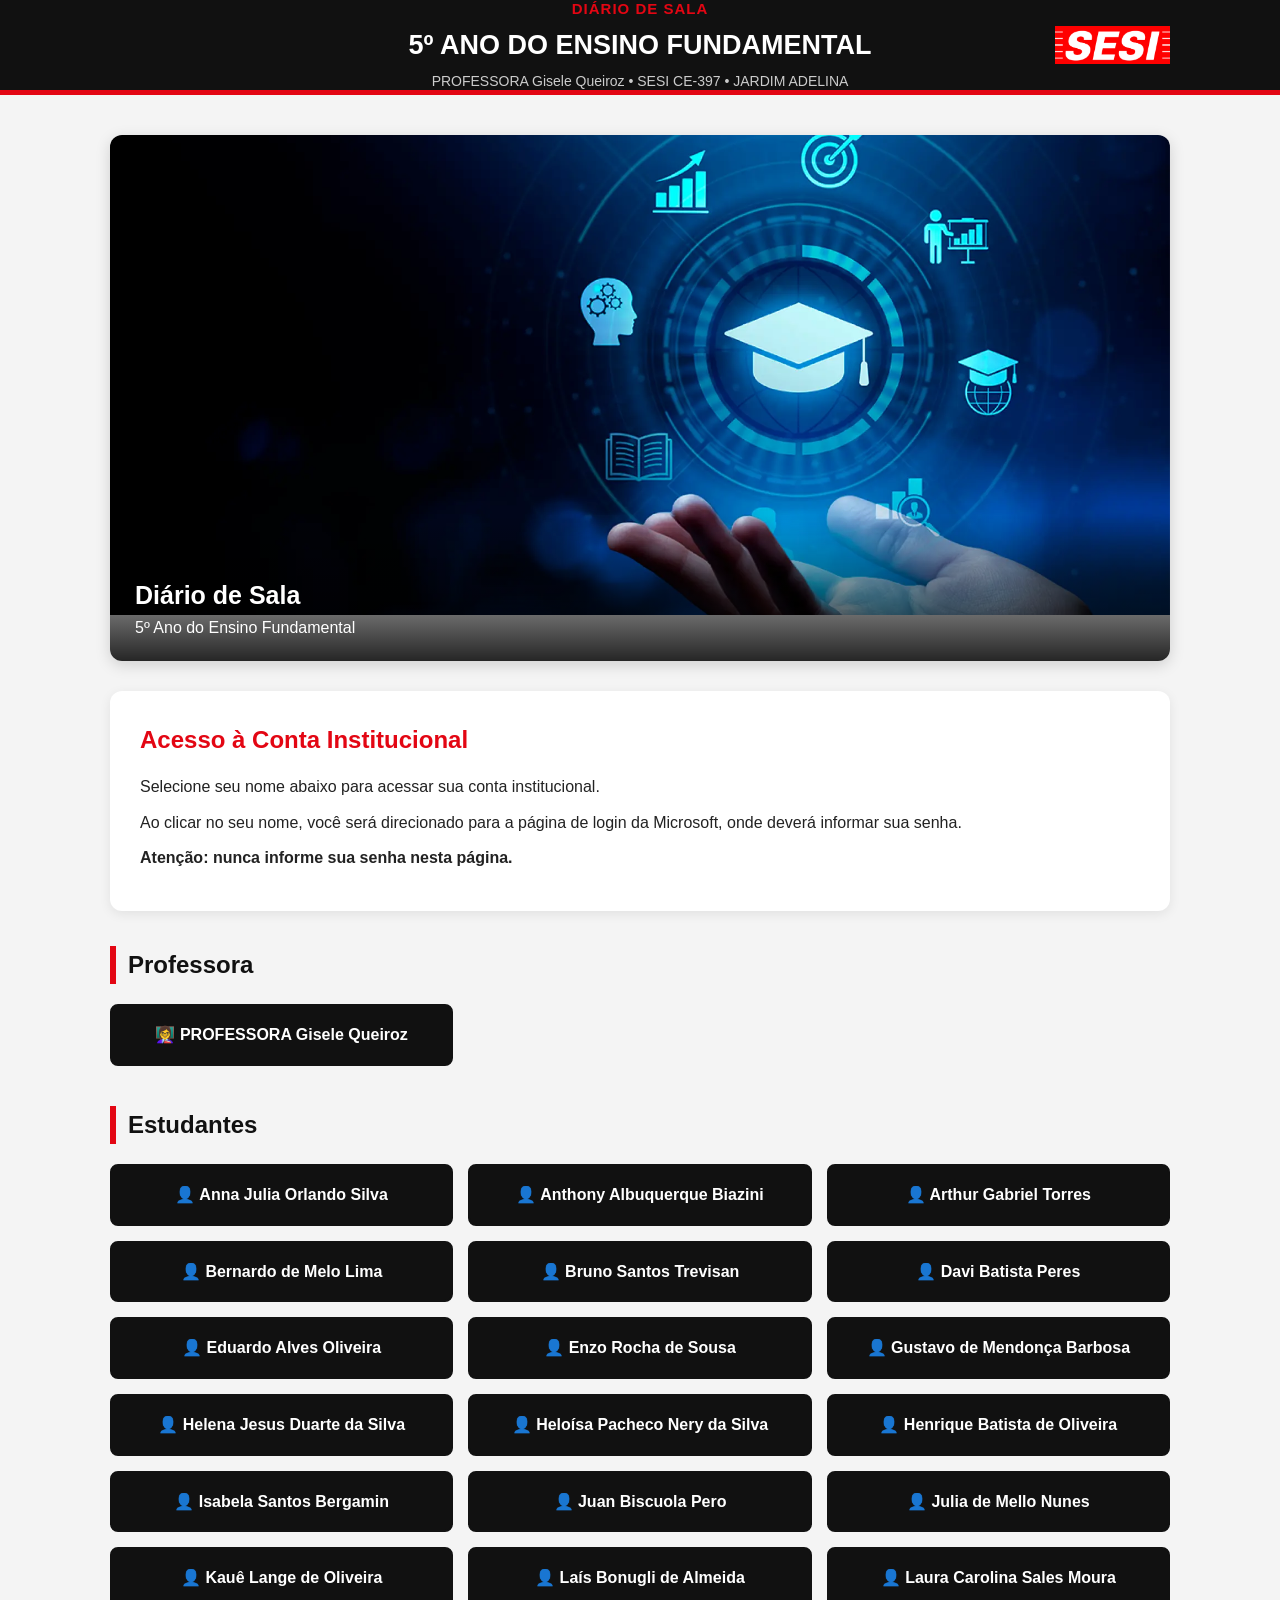
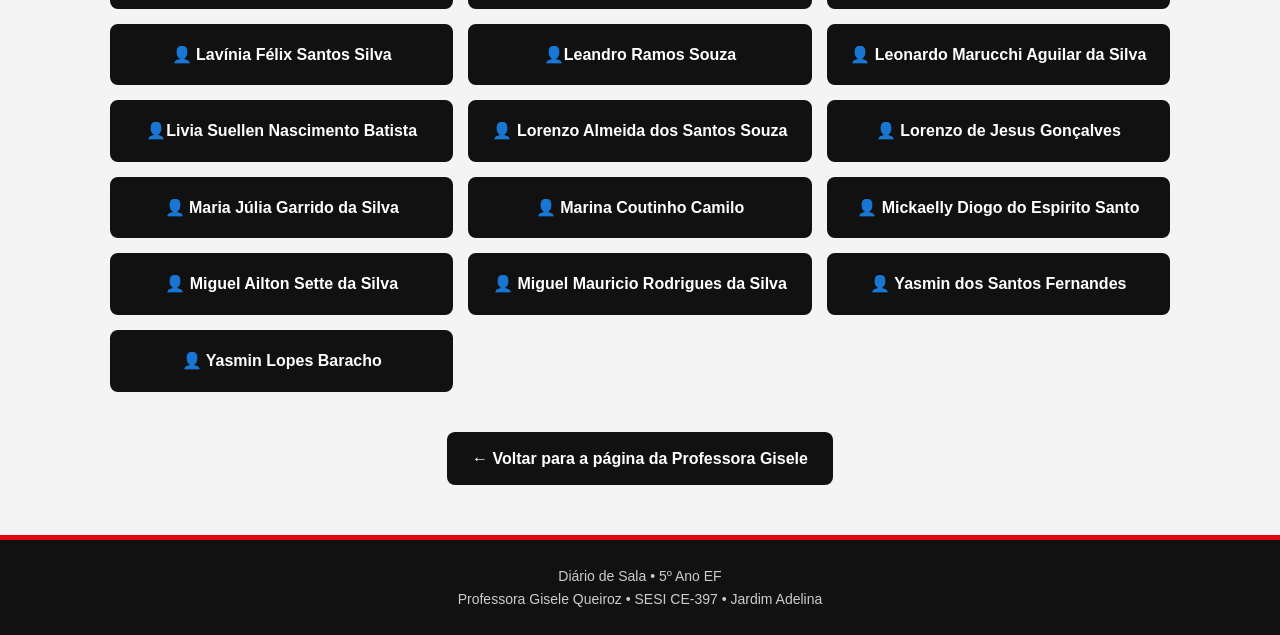
<file: diario-5ano-ef.html>
<!DOCTYPE html>
<html lang="pt-BR">

<head>

    <meta charset="UTF-8">

    <meta name="viewport" content="width=device-width, initial-scale=1.0">

    <title>Diário de Sala | 5º Ano EF</title>

    <link rel="stylesheet" href="style.css">

</head>


<body>


    <!-- =====================================================
         CABEÇALHO
         ===================================================== -->

    <header class="header">

        <div class="header-content">


            <div class="identidade">

                <div class="nome-professora">
                    DIÁRIO DE SALA
                </div>

                <h1>
                    5º ANO DO ENSINO FUNDAMENTAL
                </h1>

                <div class="escola">
                    PROFESSORA Gisele Queiroz • SESI CE-397 • JARDIM ADELINA
                </div>

            </div>


            <!-- =================================================
                 LOGO SESI

                 📸 LOGO DO SESI

                 Caminho:
                 imagens/logo-sesi_vermelho.jpg
                 ================================================= -->

            <img
                src="logo-sesi_vermelho.jpg"
                alt="SESI"
                class="logo-sesi"
            >

        </div>

    </header>



    <!-- =====================================================
         CONTEÚDO PRINCIPAL
         ===================================================== -->

    <main class="container">


        <!-- =================================================
             FOTO DA TURMA

             📸 FOTO DA TURMA

             Coloque a foto em:
             imagens/gisele-diario.jpg
             ================================================= -->

        <section class="foto-principal">

            <img
                src="barba-tec.webp"
                alt="Turma do 5º Ano EF"
            >

            <div class="foto-legenda">

                <h2>
                    Diário de Sala
                </h2>

                <p>
                    5º Ano do Ensino Fundamental
                </p>

            </div>

        </section>



        <!-- =================================================
             MENSAGEM
             ================================================= -->

        <section class="mensagem">

            <h2>
                Acesso à Conta Institucional
            </h2>

            <p>
                Selecione seu nome abaixo para acessar sua conta
                institucional.
            </p>

            <p>
                Ao clicar no seu nome, você será direcionado para
                a página de login da Microsoft, onde deverá informar
                sua senha.
            </p>

            <p>
                <strong>
                    Atenção: nunca informe sua senha nesta página.
                </strong>
            </p>

        </section>



        <!-- =================================================
             PROFESSORA
             ================================================= -->

        <section class="acessos">

            <h2 class="titulo-secao">
                Professora
            </h2>


            <div class="botoes">


                <!-- PROFESSORA GISELE -->

                <a
                    href="https://login.microsoftonline.com/?login_hint=EMAIL_DA_PROFESSORA"
                    class="botao"
                >
                    👩‍🏫 PROFESSORA Gisele Queiroz
                </a>


            </div>

        </section>



        <!-- =================================================
             ESTUDANTES
             ================================================= -->

        <section class="acessos">

            <h2 class="titulo-secao">
                Estudantes
            </h2>


            <div class="botoes">


                <!-- =================================================
                     ALUNO 01
                     ================================================= -->

                <a
    href="https://login.microsoftonline.com/?login_hint=anna-silva21@portalsesisp.org.br"
    class="botao"
>
    👤 Anna Julia Orlando Silva
</a>


                <!-- =================================================
                     ALUNO 02
                     ================================================= -->

                <a
                    href="https://login.microsoftonline.com/?login_hint=anthonybiazini@portalsesisp.org.br"
                    class="botao"
                >
                    👤 Anthony Albuquerque Biazini	
                </a>


                <!-- ALUNO 03 -->

                <a
                    href="https://login.microsoftonline.com/?login_hint=arthurtorres@portalsesisp.org.br"
                    class="botao"
                >
                    👤 Arthur Gabriel Torres	
                </a>


                <!-- ALUNO 04 -->

                <a
                    href="https://login.microsoftonline.com/?login_hint=bernardo.melo3@portalsesisp.org.br"
                    class="botao"
                >
                    👤 Bernardo de Melo Lima	
                </a>


                <!-- ALUNO 05 -->

                <a
                    href="https://login.microsoftonline.com/?login_hint=brunotrevisan@portalsesisp.org.br"
                    class="botao"
                >
                    👤 Bruno Santos Trevisan	


                <!-- ALUNO 06 -->

                <a
                    href="https://login.microsoftonline.com/?login_hint=davi.peres3@portalsesisp.org.br"
                    class="botao"
                >
                    👤 Davi Batista Peres	
                </a>


                <!-- ALUNO 07 -->

                <a
                    href="https://login.microsoftonline.com/?login_hint=eduardo.aoliveira@portalsesisp.org.br"
                    class="botao"
                >
                    👤 Eduardo Alves Oliveira	
                </a>


                <!-- ALUNO 08 -->

                <a
                    href="https://login.microsoftonline.com/?login_hint=enzo-sousa@portalsesisp.org.br"
                    class="botao"
                >
                    👤 Enzo Rocha de Sousa	
                </a>


                <!-- ALUNO 09 -->

                <a
                    href="https://login.microsoftonline.com/?login_hint=gustavobarbosa@portalsesisp.org.br"
                    class="botao"
                >
                    👤 Gustavo de Mendonça Barbosa	
                </a>


                <!-- ALUNO 10 -->

                <a
                    href="https://login.microsoftonline.com/?login_hint=helena-silva21@portalsesisp.org.br"
                    class="botao"
                >
                    👤	Helena Jesus Duarte da Silva	
                </a>


                <!-- ALUNO 11 -->

                <a
                    href="https://login.microsoftonline.com/?login_hint=heloisa.nery2@portalsesisp.org.br"
                    class="botao"
                >
                    👤 Heloísa Pacheco Nery da Silva	
                </a>


                <!-- ALUNO 12 -->

                <a
                    href="https://login.microsoftonline.com/?login_hint=henrique.boliveira@portalsesisp.org.br"
                    class="botao"
                >
                    👤 Henrique Batista de Oliveira	
                </a>


                <!-- ALUNO 13 -->

                <a
                    href="https://login.microsoftonline.com/?login_hint=isabelabergamin@portalsesisp.org.br"
                    class="botao"
                >
                    👤 Isabela Santos Bergamin	
                </a>


                <!-- ALUNO 14 -->

                <a
                    href="https://login.microsoftonline.com/?login_hint=juanpero@portalsesisp.org.br"
                    class="botao"
                >
                    👤 	Juan Biscuola Pero	
                </a>


                <!-- ALUNO 15 -->

                <a
                    href="https://login.microsoftonline.com/?login_hint=julianunes@portalsesisp.org.br"
                    class="botao"
                >
                    👤 Julia de Mello Nunes	
                </a>


                <!-- ALUNO 16 -->

                <a
                    href="https://login.microsoftonline.com/?login_hint=kaueoliveira@portalsesisp.org.br"
                    class="botao"
                >
                    👤 Kauê Lange de Oliveira	
                </a>


                <!-- ALUNO 17 -->

                <a
                    href="https://login.microsoftonline.com/?login_hint=lais-almeida625@portalsesisp.org.br"
                    class="botao"
                >
                    👤 Laís Bonugli de Almeida	
                </a>


                <!-- ALUNO 18 -->

                <a
                    href="https://login.microsoftonline.com/?login_hint=lauramoura@portalsesisp.org.br"
                    class="botao"
                >
                    👤 Laura Carolina Sales Moura	
                </a>


                <!-- ALUNO 19 -->

                <a
                    href="https://login.microsoftonline.com/?login_hint=laviniafssilva@portalsesisp.org.br"
                    class="botao"
                >
                    👤 Lavínia Félix Santos Silva	
                </a>


                <!-- ALUNO 20 -->

                <a
                    href="https://login.microsoftonline.com/?login_hint=leandro-souza@portalsesisp.org.br"
                    class="botao"
                >
                    👤Leandro Ramos Souza	
                </a>


                <!-- ALUNO 21 -->

                <a
                    href="https://login.microsoftonline.com/?login_hint=leonardo-msilva@portalsesisp.org.br"
                    class="botao"
                >
                    👤 Leonardo Marucchi Aguilar da Silva	
                </a>


                <!-- ALUNO 22 -->

                <a
                    href="https://login.microsoftonline.com/?login_hint=liviabatista@portalsesisp.org.br"
                    class="botao"
                >
                    👤Livia Suellen Nascimento Batista	
                </a>


                <!-- ALUNO 23 -->

                <a
                    href="https://login.microsoftonline.com/?login_hint=lorenacouto@portalsesisp.org.br
                >
                    👤 Lorena Teixeira Couto	
                </a>


                <!-- ALUNO 24 -->

                <a
                    href="https://login.microsoftonline.com/?login_hint=lorenzo-souza953@portalsesisp.org.br"
                    class="botao"
                >
                    👤 Lorenzo Almeida dos Santos Souza	
                </a>


                <!-- ALUNO 25 -->

                <a
                    href="https://login.microsoftonline.com/?login_hint=lorenzogoncalves@portalsesisp.org.br"
                    class="botao"
                >
                    👤 Lorenzo de Jesus Gonçalves	
                </a>


                <!-- ALUNO 26 -->

                <a
                    href="https://login.microsoftonline.com/?login_hint=mariajgsilva@portalsesisp.org.br"
                    class="botao"
                >
                    👤 	Maria Júlia Garrido da Silva	
                </a>


                <!-- ALUNO 27 -->

                <a
                    href="https://login.microsoftonline.com/?login_hint=marinacamilo@portalsesisp.org.br"
                    class="botao"
                >
                    👤 	Marina Coutinho Camilo	


                <!-- ALUNO 28 -->

                <a
                    href="https://login.microsoftonline.com/?login_hint=Emickaelly-santo910@portalsesisp.org.br"
                    class="botao"
                >
                    👤 Mickaelly Diogo do Espirito Santo	
                </a>


                <!-- ALUNO 29 -->

                <a
                    href="https://login.microsoftonline.com/?login_hint=miguel.asilva@portalsesisp.org.br"
                    class="botao"
                >
                    👤 Miguel Ailton Sette da Silva	
                </a>


                <!-- ALUNO 30 -->

                <a
                    href="https://login.microsoftonline.com/?login_hint=miguel-silva21@portalsesisp.org.br"
                    class="botao"
                >
                    👤 	Miguel Mauricio Rodrigues da Silva	
                </a>


                <!-- ALUNO 31 -->

                <a
                    href="https://login.microsoftonline.com/?login_hint=yasminfernandes@portalsesisp.org.br"
                    class="botao"
                >
                    👤 Yasmin dos Santos Fernandes	
                </a>


                <!-- ALUNO 32 -->

                <a
                    href="https://login.microsoftonline.com/?login_hint=yasminbaracho@portalsesisp.org.br"
                    class="botao"
                >
                    👤 Yasmin Lopes Baracho	
                </a>


            </div>

        </section>



        <!-- =================================================
             VOLTAR
             ================================================= -->

        <div class="voltar">

            <a href="gisele-5ano.html">
                ← Voltar para a página da Professora Gisele
            </a>

        </div>


    </main>



    <!-- =====================================================
         RODAPÉ
         ===================================================== -->

    <footer class="footer">

        <p>
            Diário de Sala • 5º Ano EF
        </p>

        <p>
            Professora Gisele Queiroz • SESI CE-397 • Jardim Adelina
        </p>

    </footer>


</body>

</html>
</file>
<file: style.css>
/* =========================================================
   PORTAL SESI CE-397
   CSS PADRÃO - PROFESSORAS
   Professora Gisele | 5º Ano EF
   ========================================================= */

/* RESET */
* {
    margin: 0;
    padding: 0;
    box-sizing: border-box;
}

/* CONFIGURAÇÃO GERAL */
body {
    font-family: Arial, Helvetica, sans-serif;
    background: #f4f4f4;
    color: #222;
    line-height: 1.6;
}

/* =========================================================
   CABEÇALHO
   ========================================================= */

.header {
    background: #111;
    border-bottom: 5px solid #e30613;
    color: white;
}

.header-content {
    max-width: 1100px;
    min-height: 90px;
    margin: auto;
    padding: 15px 20px;
    display: flex;
    align-items: center;
    justify-content: space-between;
    position: relative;
}

.identidade {
    text-align: center;
    position: absolute;
    left: 50%;
    transform: translateX(-50%);
    width: 70%;
}

.nome-professora {
    color: #e30613;
    font-size: 15px;
    font-weight: bold;
    letter-spacing: 1px;
}

.identidade h1 {
    color: white;
    font-size: 27px;
    margin: 3px 0;
}

.escola {
    color: #ccc;
    font-size: 14px;
}

.logo-sesi {
    width: 115px;
    height: auto;
    margin-left: auto;
}

/* =========================================================
   CONTAINER
   ========================================================= */

.container {
    max-width: 1100px;
    margin: 40px auto;
    padding: 0 20px;
}

/* =========================================================
   FOTO PRINCIPAL DA TURMA
   ========================================================= */

.foto-principal {
    background: white;
    border-radius: 12px;
    overflow: hidden;
    box-shadow: 0 4px 15px rgba(0, 0, 0, 0.15);
    margin-bottom: 30px;
}

.foto-principal img {
    width: 100%;
    height: 480px;
    object-fit: cover;
    display: block;
}

.foto-legenda {
    background: linear-gradient(
        to top,
        rgba(0, 0, 0, 0.85),
        rgba(0, 0, 0, 0)
    );
    color: white;
    padding: 60px 25px 20px;
    margin-top: -100px;
    position: relative;
}

.foto-legenda h2 {
    font-size: 25px;
}

/* =========================================================
   MENSAGEM
   ========================================================= */

.mensagem {
    background: white;
    padding: 30px;
    border-radius: 12px;
    margin-bottom: 35px;
    box-shadow: 0 3px 12px rgba(0, 0, 0, 0.08);
}

.mensagem h2 {
    color: #e30613;
    margin-bottom: 15px;
}

.mensagem p {
    margin-bottom: 10px;
}

/* =========================================================
   ACESSOS
   ========================================================= */

.acessos {
    margin-bottom: 40px;
}

.titulo-secao {
    font-size: 24px;
    margin-bottom: 20px;
    color: #111;
    border-left: 6px solid #e30613;
    padding-left: 12px;
}

.botoes {
    display: grid;
    grid-template-columns: repeat(3, 1fr);
    gap: 15px;
}

.botao {
    background: #111;
    color: white;
    text-decoration: none;
    padding: 16px;
    border-radius: 8px;
    text-align: center;
    font-weight: bold;
    transition: 0.2s;
    border: 2px solid #111;
}

.botao:hover {
    background: #e30613;
    border-color: #e30613;
    transform: translateY(-2px);
}

/* =========================================================
   NOVIDADES
   ========================================================= */

.novidades {
    background: white;
    padding: 30px;
    border-radius: 12px;
    margin-bottom: 40px;
    box-shadow: 0 3px 12px rgba(0, 0, 0, 0.08);
}

.novidades ul {
    padding-left: 25px;
}

.novidades li {
    margin-bottom: 10px;
}

/* =========================================================
   PROJETOS
   ========================================================= */

.projetos {
    margin-bottom: 40px;
}

.projetos-grid {
    display: grid;
    grid-template-columns: repeat(3, 1fr);
    gap: 20px;
}

.projeto {
    background: white;
    border-radius: 12px;
    overflow: hidden;
    box-shadow: 0 3px 12px rgba(0, 0, 0, 0.12);
}

.imagem-projeto {
    width: 100%;
    overflow: hidden;
}

/* FOTO DO PROJETO */

.imagem-projeto img {
    width: 100%;
    height: 190px;
    object-fit: cover;
    display: block;
}

/* VÍDEO DO YOUTUBE */

.imagem-projeto iframe {
    width: 100%;
    height: 190px;
    border: none;
    display: block;
}

.conteudo-projeto {
    padding: 20px;
}

.conteudo-projeto h3 {
    color: #e30613;
    margin-bottom: 10px;
}

.conteudo-projeto p {
    font-size: 14px;
}

/* =========================================================
   PROFESSORA
   ========================================================= */

.professora {
    background: white;
    padding: 30px;
    border-radius: 12px;
    display: flex;
    gap: 30px;
    align-items: center;
    margin-bottom: 40px;
    box-shadow: 0 3px 12px rgba(0, 0, 0, 0.08);
}

.foto-professora {
    width: 220px;
    height: 220px;
    object-fit: cover;
    border-radius: 50%;
    border: 5px solid #e30613;
    flex-shrink: 0;
}

.texto-professora h2 {
    color: #e30613;
    margin-bottom: 12px;
}

.texto-professora p {
    margin-bottom: 8px;
}

/* =========================================================
   VOLTAR AO PORTAL
   ========================================================= */

.voltar {
    text-align: center;
    margin: 40px 0;
}

.voltar a {
    display: inline-block;
    background: #111;
    color: white;
    text-decoration: none;
    padding: 14px 25px;
    border-radius: 8px;
    font-weight: bold;
}

.voltar a:hover {
    background: #e30613;
}

/* =========================================================
   RODAPÉ
   ========================================================= */

.footer {
    background: #111;
    border-top: 5px solid #e30613;
    color: #ccc;
    text-align: center;
    padding: 25px 15px;
    margin-top: 50px;
    font-size: 14px;
}

/* =========================================================
   RESPONSIVIDADE
   ========================================================= */

@media (max-width: 850px) {

    .identidade {
        position: static;
        transform: none;
        width: auto;
        flex: 1;
        text-align: left;
        margin-left: 15px;
    }

    .identidade h1 {
        font-size: 22px;
    }

    .botoes {
        grid-template-columns: repeat(2, 1fr);
    }

    .projetos-grid {
        grid-template-columns: 1fr;
    }

    .professora {
        flex-direction: column;
        text-align: center;
    }
}

/* =========================================================
   CELULAR
   ========================================================= */

@media (max-width: 550px) {

    .header-content {
        flex-direction: column;
        gap: 15px;
    }

    .identidade {
        text-align: center;
        order: 1;
        margin: 0;
    }

    .logo-sesi {
        order: 0;
        margin: auto;
    }

    .identidade h1 {
        font-size: 20px;
    }

    .nome-professora {
        font-size: 13px;
    }

    .foto-principal img {
        height: 300px;
    }

    .foto-legenda h2 {
        font-size: 20px;
    }

    .botoes {
        grid-template-columns: 1fr;
    }

    .container {
        margin: 25px auto;
        padding: 0 15px;
    }

    .mensagem,
    .novidades,
    .professora {
        padding: 20px;
    }

    .foto-professora {
        width: 180px;
        height: 180px;
    }
}
</file>
